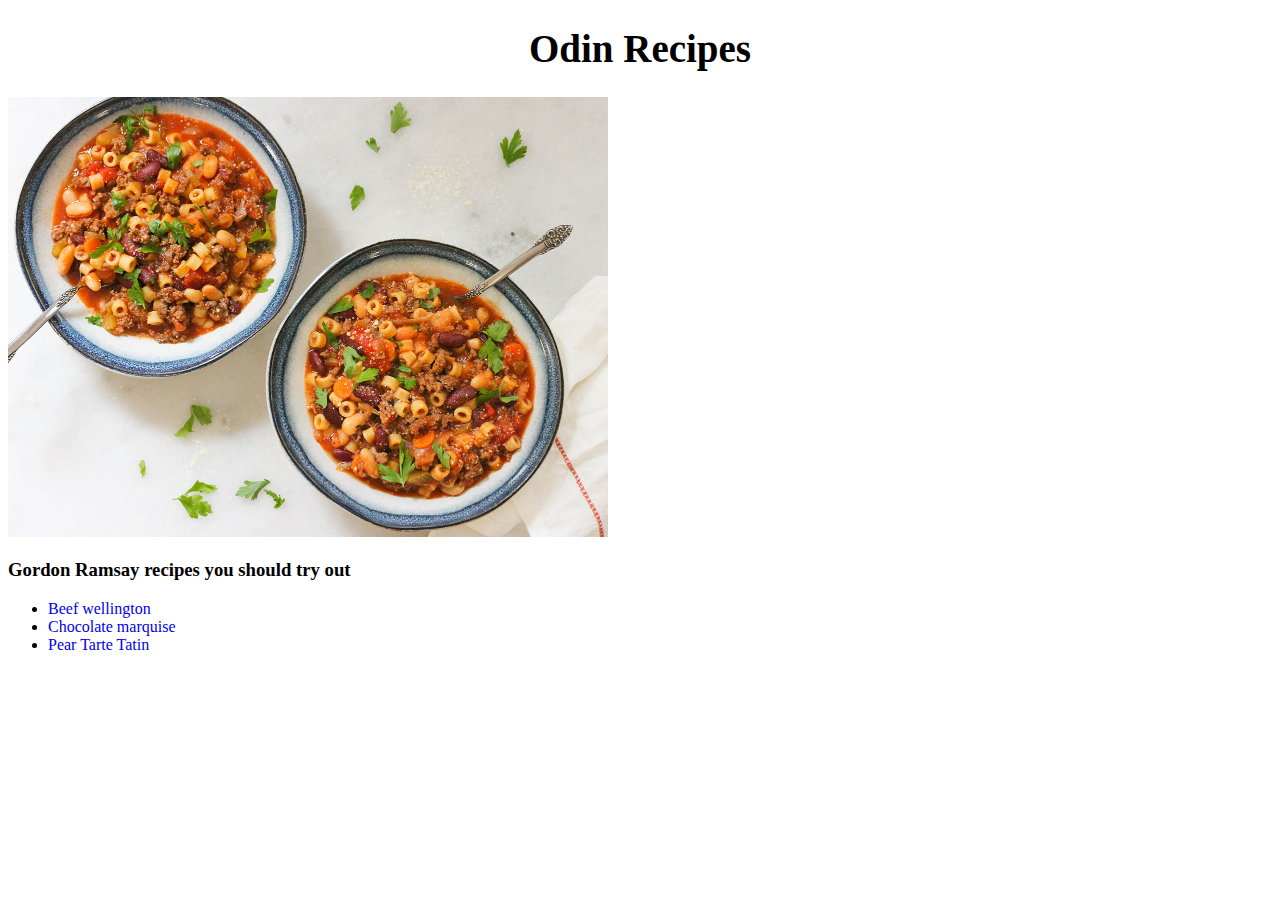
<file: index.html>
<!DOCTYPE html>
<html lang="en">
<head>
    <meta charset="UTF-8">
    <meta http-equiv="X-UA-Compatible" content="IE=edge">
    <meta name="viewport" content="width=device-width, initial-scale=1.0">
    <link rel="stylesheet" href="style.css">
    <title>Recipes</title>
</head>
<body>
    <h1>Odin Recipes</h1>
    <img class="main-recipe" src="images/recipe.jpg" alt="Recipes">
    <h3>Gordon Ramsay recipes you should try out</h3>
    <ul>
        <li><a href="recipes/wellington.html">Beef wellington</a></li>
        <li><a href="recipes/marquise.html">Chocolate marquise</a></li>
        <li><a href="recipes/tarte.html">Pear Tarte Tatin</a></li>
    </ul>
    
    
</body>
</html>
</file>
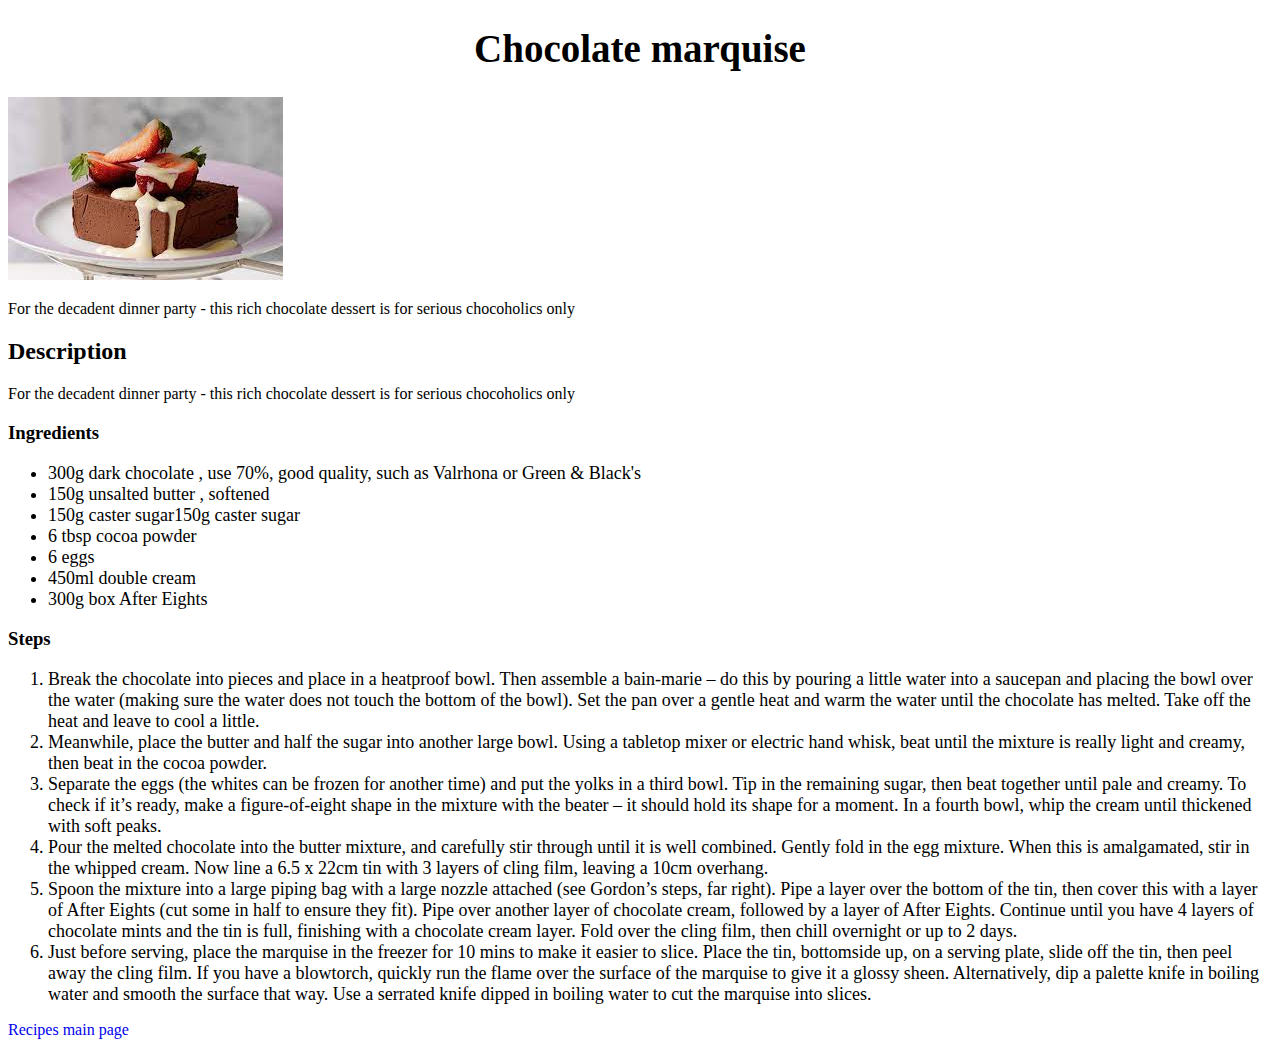
<file: recipes/marquise.html>
<!DOCTYPE html>
<html lang="en">
<head>
    <meta charset="UTF-8">
    <meta http-equiv="X-UA-Compatible" content="IE=edge">
    <meta name="viewport" content="width=device-width, initial-scale=1.0">
    <link rel="stylesheet" href="../style.css">
    <title>Recipes</title>
</head>
<body>
    <h1>Chocolate marquise</h1>
    <img src="../images/marquise.jpeg" alt="Chocolate marquise">
    <p>For the decadent dinner party - this rich chocolate dessert is for serious chocoholics only</p>
    <h2>Description</h2>
    <p>For the decadent dinner party - this rich chocolate dessert is for serious chocoholics only</p>
    <h3>Ingredients</h3>
    <ul class="marquise-ingredients">
        <li>300g dark chocolate , use 70%, good quality, such as Valrhona or Green & Black's</li>
        <li>150g unsalted butter , softened</li>
        <li>150g caster sugar150g caster sugar</li>
        <li>6 tbsp cocoa powder</li>
        <li>6 eggs</li>
        <li>450ml double cream</li>
        <li>300g box After Eights</li>
    </ul>
    <h3>Steps</h3>
    <ol class="marquise-steps">
        <li>Break the chocolate into pieces and place in a heatproof bowl. Then assemble a bain-marie – 
            do this by pouring a little water into a saucepan and placing the bowl over the water (making sure the water does not touch the bottom of the bowl). 
            Set the pan over a gentle heat and warm the water until the chocolate has melted. Take off the heat and leave to cool a little.</li>
        <li>Meanwhile, place the butter and half the sugar into another large bowl. Using a tabletop mixer or electric hand whisk, beat until the mixture is 
            really light and creamy, then beat in the cocoa powder.</li>
        <li>Separate the eggs (the whites can be frozen for another time) and put the yolks in a third bowl. Tip in the remaining sugar, then beat together until 
            pale and creamy. To check if it’s ready, make a figure-of-eight shape in the mixture with the beater – it should hold its shape for a moment. 
            In a fourth bowl, whip the cream until thickened with soft peaks.</li>
        <li>Pour the melted chocolate into the butter mixture, and carefully stir through until it is well combined. Gently fold in the egg mixture. 
            When this is amalgamated, stir in the whipped cream. Now line a 6.5 x 22cm tin with 3 layers of cling film, leaving a 10cm overhang.</li>
        <li>Spoon the mixture into a large piping bag with a large nozzle attached (see Gordon’s steps, far right). Pipe a layer over the bottom of the tin, 
            then cover this with a layer of After Eights (cut some in half to ensure they fit). Pipe over another layer of chocolate cream, followed by a layer 
            of After Eights. Continue until you have 4 layers of chocolate mints and the tin is full, finishing with a chocolate cream layer. Fold over the cling film,
            then chill overnight or up to 2 days.</li>
        <li>Just before serving, place the marquise in the freezer for 10 mins to make it easier to slice. Place the tin, bottomside up, on a serving plate, 
            slide off the tin, then peel away the cling film. If you have a blowtorch, quickly run the flame over the surface of the marquise to give it a glossy 
            sheen. Alternatively, dip a palette knife in boiling water and smooth the surface that way. Use a serrated knife dipped in boiling water to cut the 
            marquise into slices.</li>
    </ol>
    <a href="../index.html">Recipes main page</a>
</body>
</html>
</file>
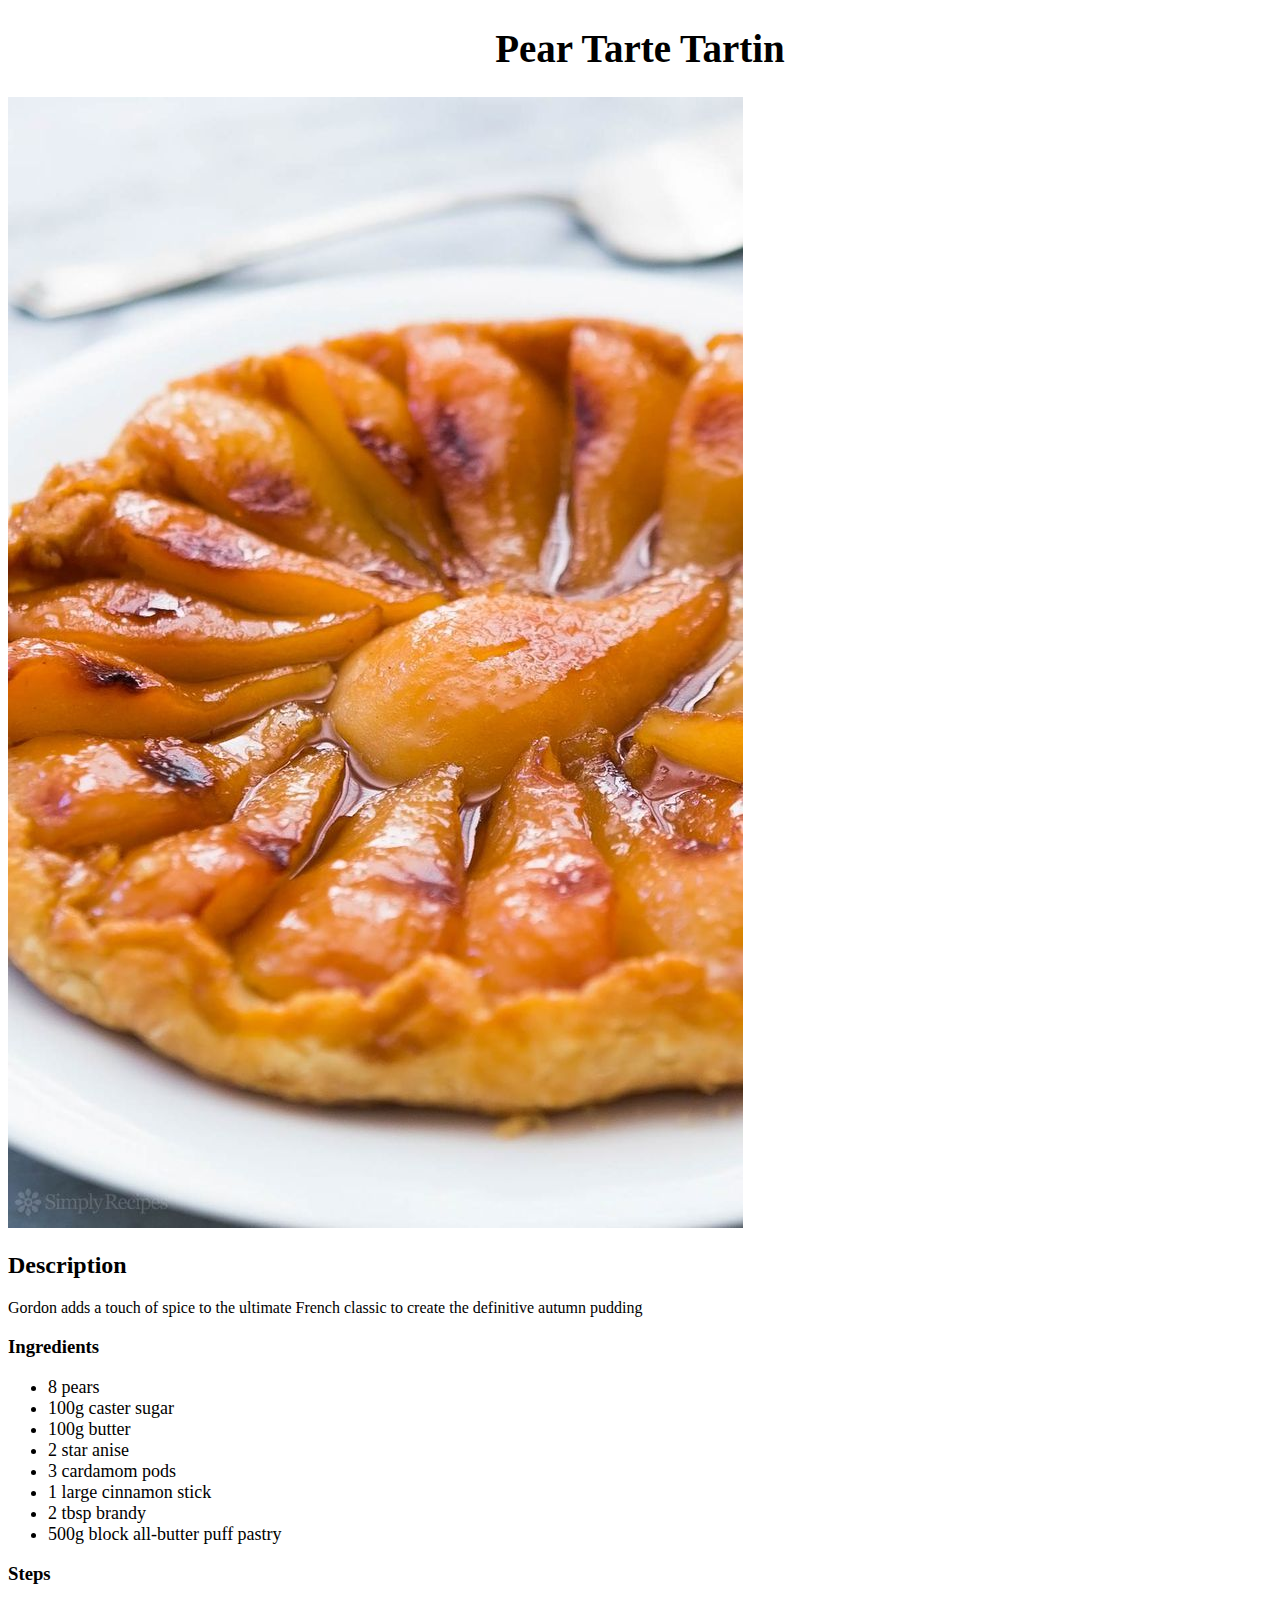
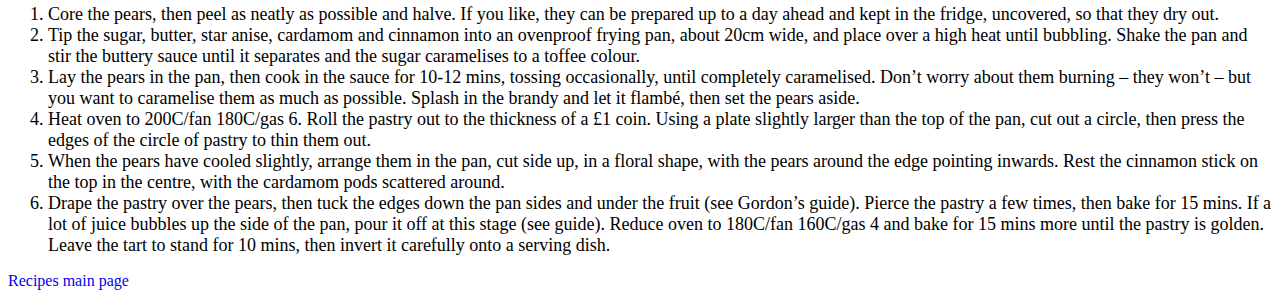
<file: recipes/tarte.html>
<!DOCTYPE html>
<html lang="en">
<head>
    <meta charset="UTF-8">
    <meta http-equiv="X-UA-Compatible" content="IE=edge">
    <meta name="viewport" content="width=device-width, initial-scale=1.0">
    <link rel="stylesheet" href="../style.css">
    <title>Recipes</title>
</head>
<body>
    <h1>Pear Tarte Tartin</h1>
    <img src="../images/tarte.jpg" alt="Pear Tarte Tartin">
    <h2>Description</h2>
    <p>Gordon adds a touch of spice to the ultimate French classic to create the definitive autumn pudding</p>
    <h3>Ingredients</h3>
    <ul class="tarte-ingredients">
        <li>8 pears</li>
        <li>100g caster sugar</li>
        <li>100g butter</li>
        <li>2 star anise</li>
        <li>3 cardamom pods</li>
        <li>1 large cinnamon stick</li>
        <li>2 tbsp brandy</li>
        <li>500g block all-butter puff pastry</li>
    </ul>
    <h3>Steps</h3>
    <ol class="wellington-steps">
        <li>Core the pears, then peel as neatly as possible and halve. If you like, they can be prepared up to a day ahead and kept in the fridge, 
            uncovered, so that they dry out.</li>
        <li>Tip the sugar, butter, star anise, cardamom and cinnamon into an ovenproof frying pan, about 20cm wide, and place over a high heat until bubbling. 
            Shake the pan and stir the buttery sauce until it separates and the sugar caramelises to a toffee colour.</li>
        <li>Lay the pears in the pan, then cook in the sauce for 10-12 mins, tossing occasionally, until completely caramelised. Don’t worry about them burning – 
            they won’t – but you want to caramelise them as much as possible. Splash in the brandy and let it flambé, then set the pears aside.</li>
        <li>Heat oven to 200C/fan 180C/gas 6. Roll the pastry out to the thickness of a £1 coin. Using a plate slightly larger than the top of the pan, cut out 
            a circle, then press the edges of the circle of pastry to thin them out.</li>
        <li>When the pears have cooled slightly, arrange them in the pan, cut side up, in a floral shape, with the pears around the edge pointing inwards. 
            Rest the cinnamon stick on the top in the centre, with the cardamom pods scattered around.</li>
        <li>Drape the pastry over the pears, then tuck the edges down the pan sides and under the fruit (see Gordon’s guide). Pierce the pastry a few times, 
            then bake for 15 mins. If a lot of juice bubbles up the side of the pan, pour it off at this stage (see guide). Reduce oven to 180C/fan 160C/gas 4 
            and bake for 15 mins more until the pastry is golden. Leave the tart to stand for 10 mins, then invert it carefully onto a serving dish.</li>
    </ol>
    <a href="../index.html">Recipes main page</a>
</body>
</html>
</file>
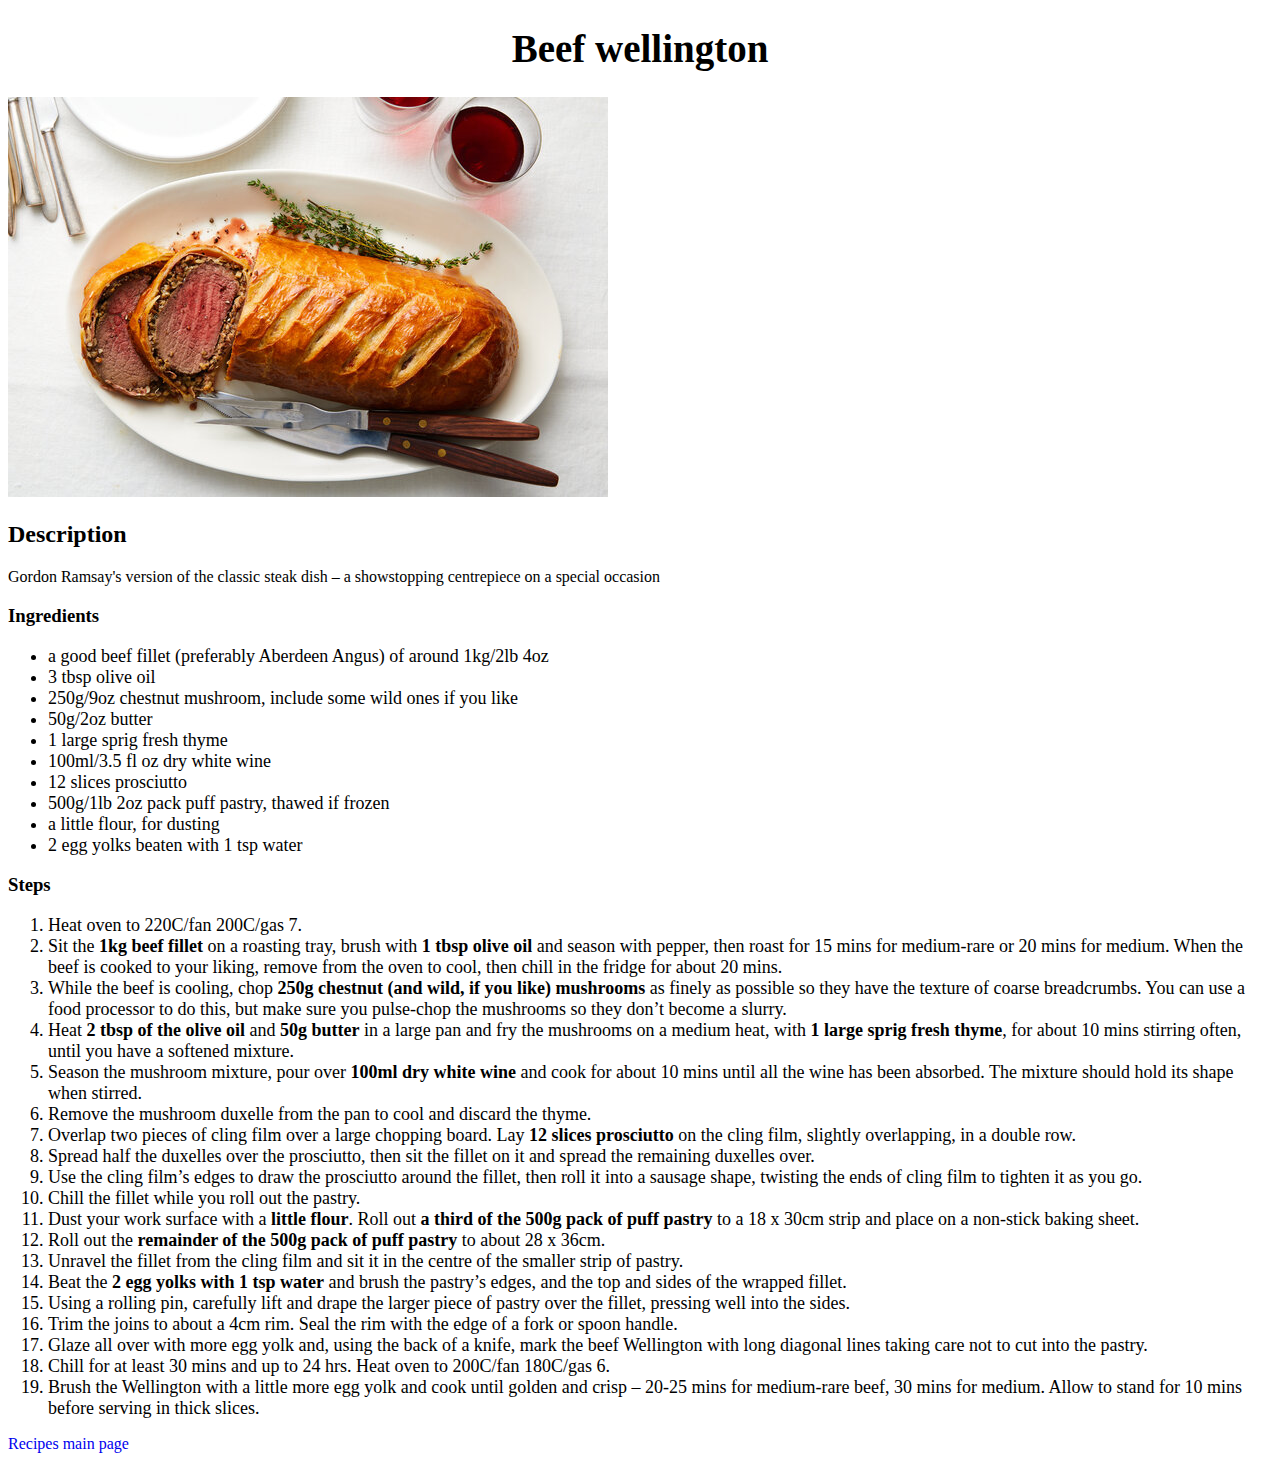
<file: recipes/wellington.html>
<!DOCTYPE html>
<html lang="en">
<head>
    <meta charset="UTF-8">
    <meta http-equiv="X-UA-Compatible" content="IE=edge">
    <meta name="viewport" content="width=device-width, initial-scale=1.0">
    <link rel="stylesheet" href="../style.css">
    <title>Recipes</title>
</head>
<body>
    <h1>Beef wellington</h1>
    <img src="../images/beef-wellington.jpg" alt="Beef wellington">
    <h2>Description</h2>
    <p>Gordon Ramsay's version of the classic steak dish – a showstopping centrepiece on a special occasion</p>
    <h3>Ingredients</h3>
    <ul class="wellington-ingredients">
        <li>a good beef fillet (preferably Aberdeen Angus) of around 1kg/2lb 4oz</li>
        <li>3 tbsp olive oil</li>
        <li>250g/9oz chestnut mushroom, include some wild ones if you like</li>
        <li>50g/2oz butter</li>
        <li>1 large sprig fresh thyme</li>
        <li>100ml/3.5 fl oz dry white wine</li>
        <li>12 slices prosciutto</li>
        <li>500g/1lb 2oz pack puff pastry, thawed if frozen</li>
        <li>a little flour, for dusting</li>
        <li>2 egg yolks beaten with 1 tsp water</li>
    </ul>
    <h3>Steps</h3>
    <ol class="wellington-steps">
        <li>Heat oven to 220C/fan 200C/gas 7.</li>
        <li>Sit the <strong>1kg beef fillet</strong> on a roasting tray, brush with <strong>1 tbsp olive oil</strong> and season with pepper, 
            then roast for 15 mins for medium-rare or 20 mins for medium. When the beef is cooked to your liking, 
            remove from the oven to cool, then chill in the fridge for about 20 mins.</li>
        <li>While the beef is cooling, chop <strong>250g chestnut (and wild, if you like) mushrooms</strong> as finely as possible so they have the texture of 
            coarse breadcrumbs. You can use a food processor to do this, but make sure you pulse-chop the mushrooms so they don’t become a slurry.</li>
        <li>Heat <strong>2 tbsp of the olive oil</strong> and <strong>50g butter</strong> in a large pan and fry the mushrooms on a medium heat, with <strong>1 large 
            sprig fresh thyme</strong>, for about 10 mins stirring often, until you have a softened mixture.</li>
        <li>Season the mushroom mixture, pour over <strong>100ml dry white wine</strong> and cook for about 10 mins until all the wine has been absorbed. 
            The mixture should hold its shape when stirred.</li>
        <li>Remove the mushroom duxelle from the pan to cool and discard the thyme.</li>
        <li>Overlap two pieces of cling film over a large chopping board. Lay <strong>12 slices prosciutto</strong> on the cling film, slightly overlapping, in a double row.</li>
        <li>Spread half the duxelles over the prosciutto, then sit the fillet on it and spread the remaining duxelles over.</li>
        <li>Use the cling film’s edges to draw the prosciutto around the fillet, then roll it into a sausage shape, twisting the ends of cling film to tighten it as you go.</li>
        <li>Chill the fillet while you roll out the pastry.</li>
        <li>Dust your work surface with a <strong>little flour</strong>. Roll out <strong>a third of the 500g pack of puff pastry</strong> to a 18 x 30cm strip and place on a non-stick baking sheet.</li>
        <li>Roll out the <strong>remainder of the 500g pack of puff pastry</strong> to about 28 x 36cm.</li>
        <li>Unravel the fillet from the cling film and sit it in the centre of the smaller strip of pastry.</li>
        <li>Beat the <strong>2 egg yolks with 1 tsp water</strong> and brush the pastry’s edges, and the top and sides of the wrapped fillet.</li>
        <li>Using a rolling pin, carefully lift and drape the larger piece of pastry over the fillet, pressing well into the sides.</li>
        <li>Trim the joins to about a 4cm rim. Seal the rim with the edge of a fork or spoon handle.</li>
        <li>Glaze all over with more egg yolk and, using the back of a knife, mark the beef Wellington with long diagonal lines taking care not to cut into the pastry.</li>
        <li>Chill for at least 30 mins and up to 24 hrs. Heat oven to 200C/fan 180C/gas 6.</li>
        <li>Brush the Wellington with a little more egg yolk and cook until golden and crisp – 20-25 mins for medium-rare beef, 30 mins for medium. Allow to stand for 10 mins before serving in thick slices.</li>
    </ol>
    <a href="../index.html">Recipes main page</a>
</body>
</html>
</file>
<file: style.css>
h1 {
    text-align: center;
    font-weight: 900;
    font-size: 39px;
}

.main-recipe {
    width: 600px;
    height: auto;
}

a {
    text-decoration: none;
}

h3, a, h2, h1 {
    font-family: 'Times New Roman', Times, serif;
}

.tarte-ingredients li, .tarte-steps li, 
.wellington-ingredients li, .wellington-steps li,
.marquise-ingredients li, .marquise-steps li {
    font-size: 18px;;
}
</file>
